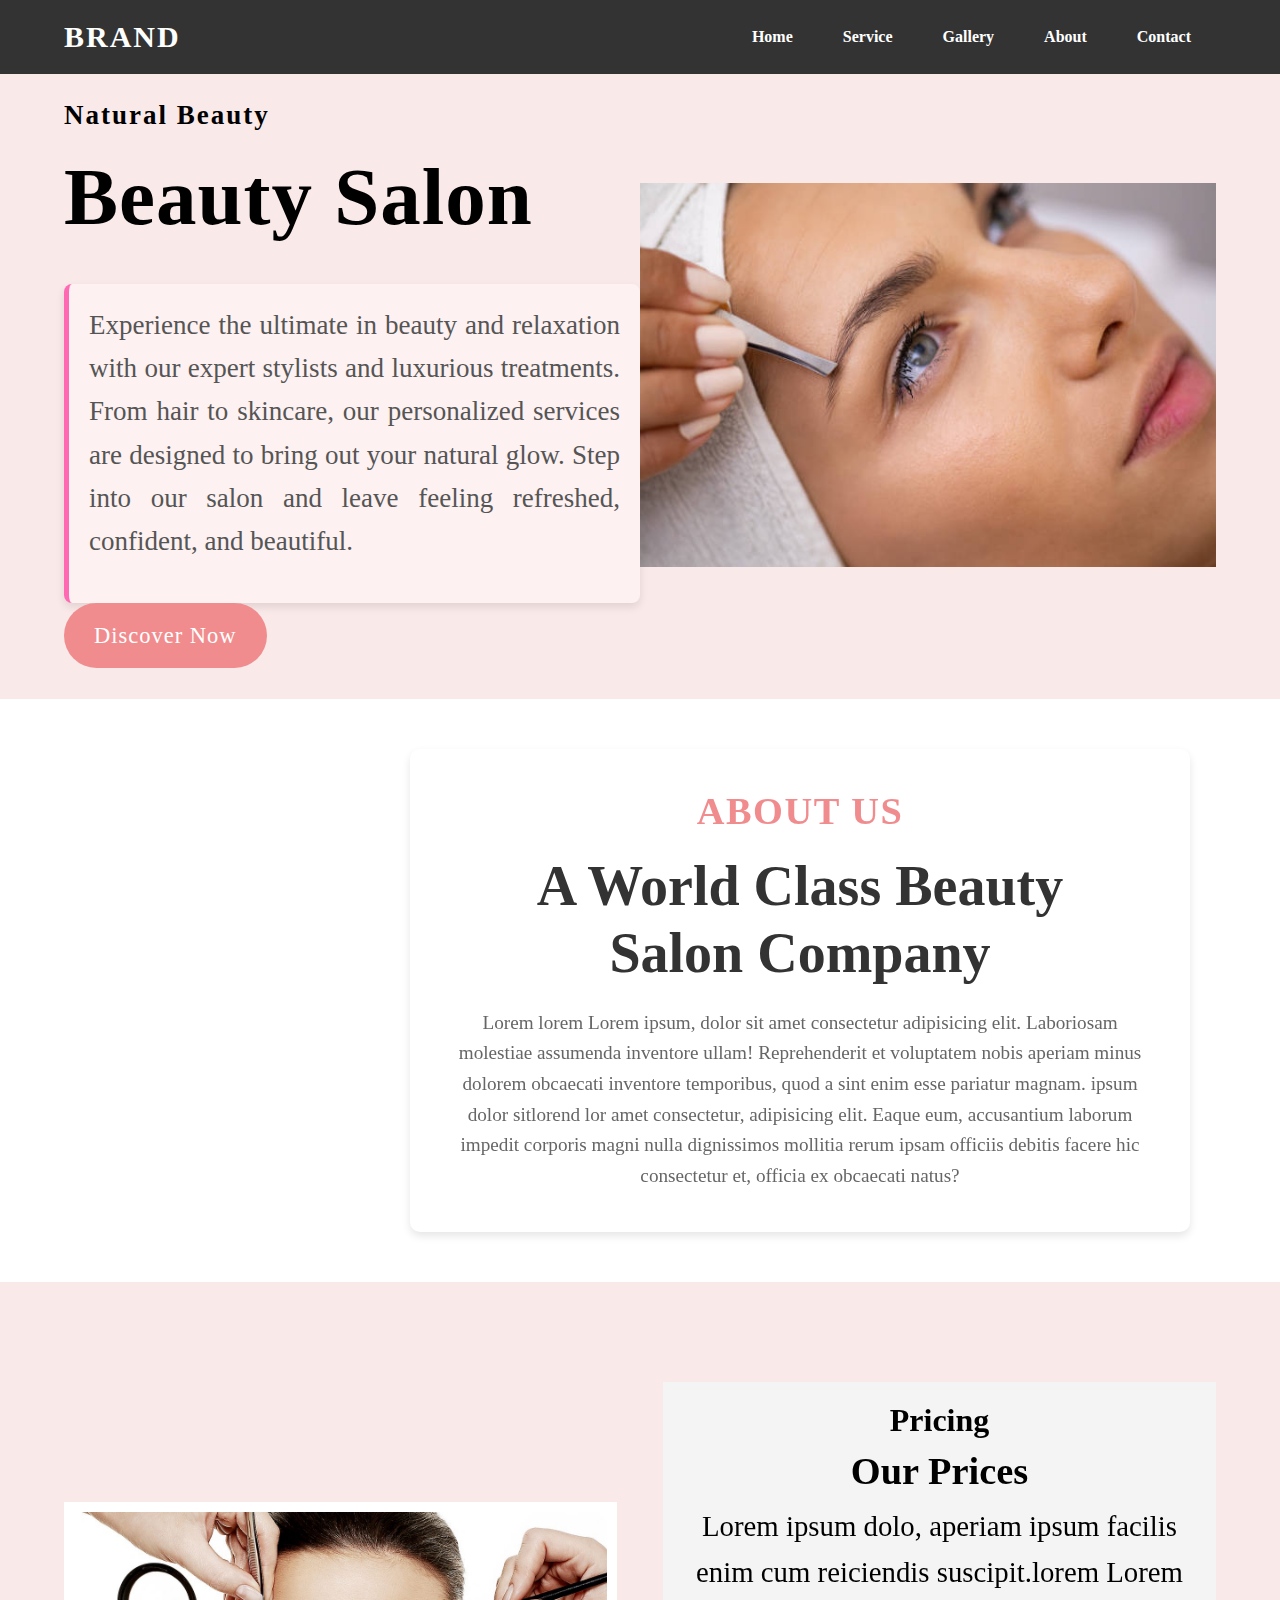
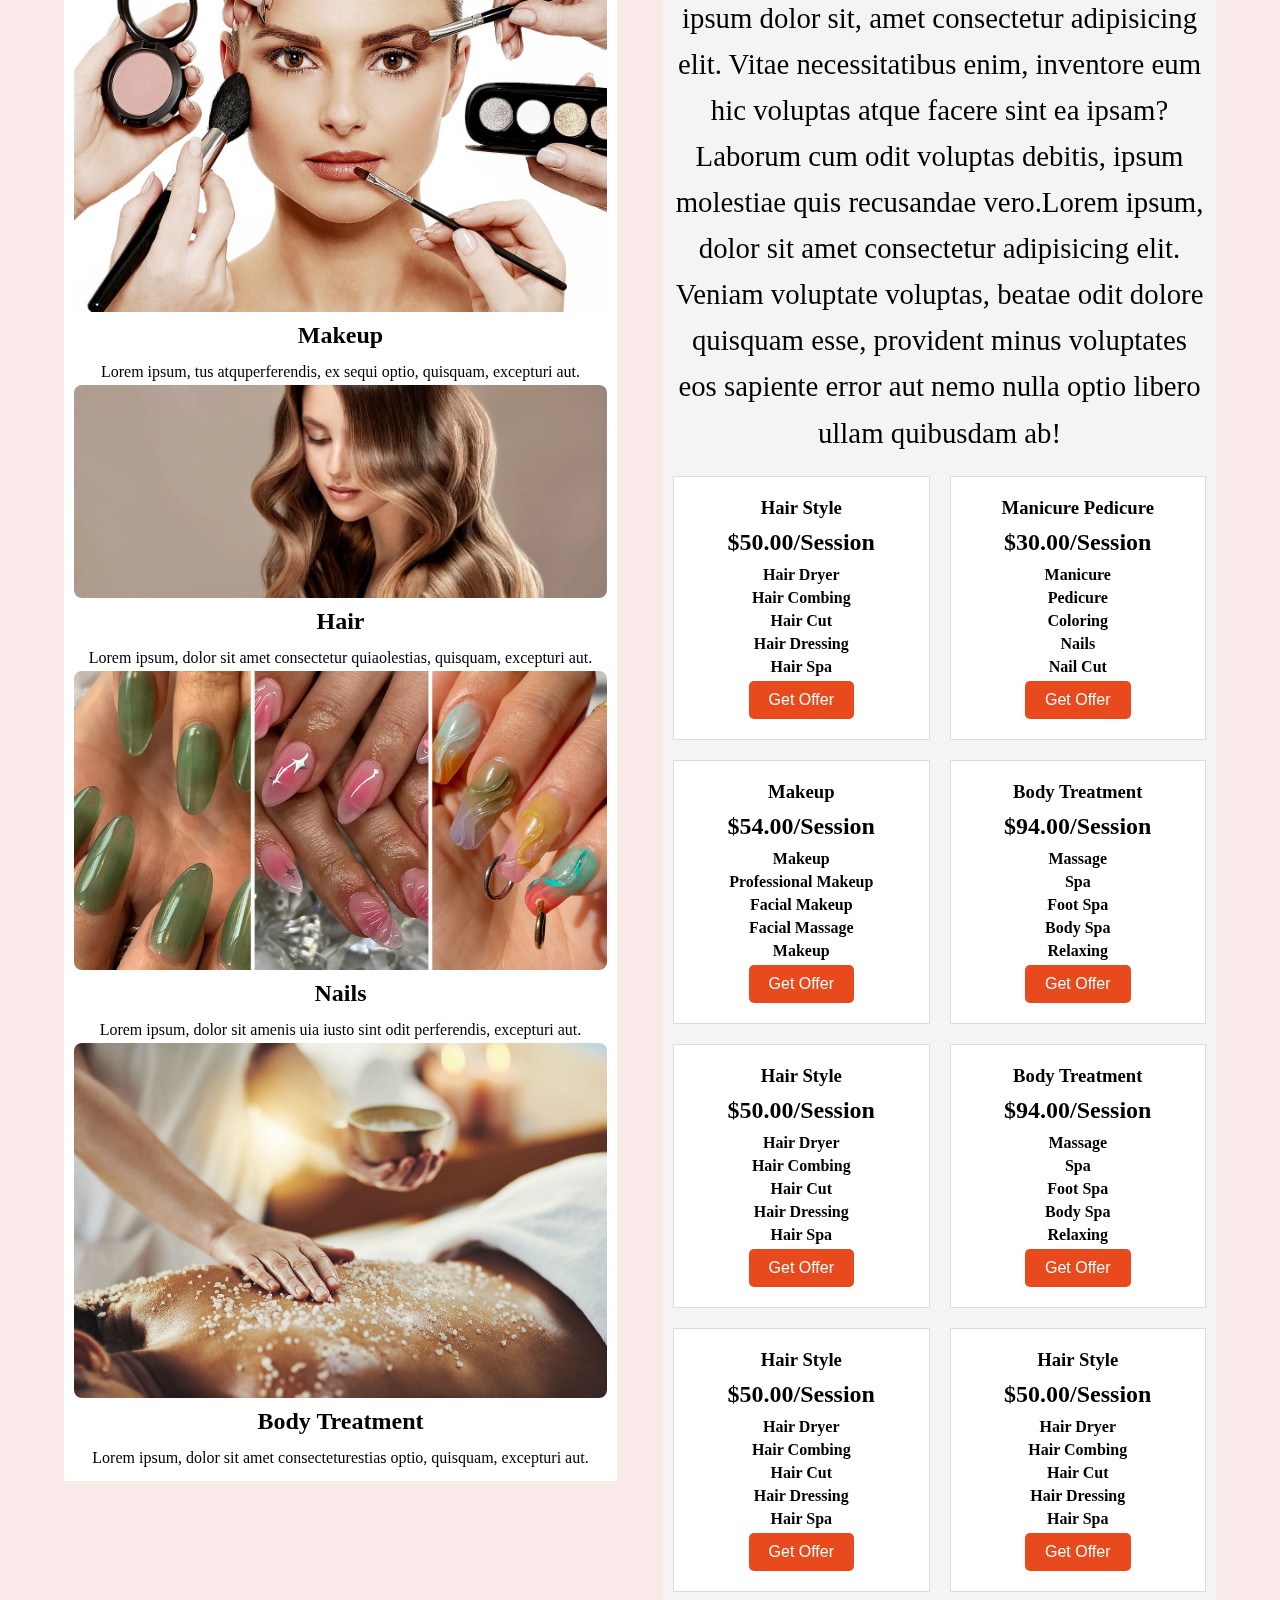
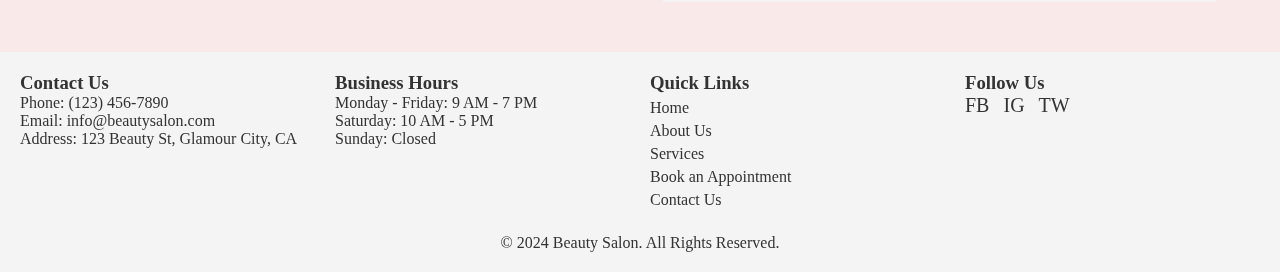
<file: index.html>
<!DOCTYPE html>
<html lang="en">

<head>
    <meta charset="UTF-8">
    <meta name="viewport" content="width=device-width, initial-scale=1.0">
    <title>Document</title>
    <link rel="stylesheet" href="style.css">
</head>

<body>

    <header>
        <a href="#" class="brand">Brand</a>
        <div class="menu">
            <div class="btn">
                <i class="fas fa-time close-btn"></i>
            </div>
            <a href="./index.html">Home</a>
            <a href="./services.html">Service</a>
            <a href="./gallery.html">Gallery</a>
            <a href="./about.html">About</a>
            <a href="./contact.html">Contact</a>
        </div>
        <div class="btn">
            <i class="fas fa-bars menu-btnS"></i>
        </div>
    </header>
    <!---container-->
    <div class="container">
        <div class="txt">
            <h3>Natural Beauty</h3>
            <h1>Beauty Salon</h1>
            <p class="txt-p">Experience the ultimate in beauty and relaxation with our expert stylists and luxurious treatments. From hair to skincare, our personalized services are designed to bring out your natural glow. Step into our salon and leave feeling refreshed, confident, and beautiful.</p>
            <a href="#">Discover Now</a>
        </div>
        <div class="img">
            <img src="./istockphoto-1173789579-612x612.jpg" alt="">
        </div>
    </div>
    <div class="about">
        <div class="img-sec">
          <!--<img src="./beauty.webp" alt="">--> 
           <!-- Video tag to play a video -->
 <!-- Embed the YouTube video using iframe -->
 <iframe width="640" height="360" 
 src="https://www.youtube.com/embed/pM2RIFs78pY" 
 title="YouTube video player" 
 frameborder="0" 
 allow="accelerometer; autoplay; clipboard-write; encrypted-media; gyroscope; picture-in-picture" 
 allowfullscreen>
</iframe> 
        </div>
        <div class="text-sec">
            <h3>About Us</h3>
            <h1>A World Class Beauty <br> Salon Company</h1>
            <p>Lorem lorem Lorem ipsum, dolor sit amet consectetur adipisicing elit. Laboriosam molestiae assumenda inventore ullam! Reprehenderit et voluptatem nobis aperiam minus dolorem obcaecati inventore temporibus, quod a sint enim esse pariatur magnam. ipsum dolor sitlorend lor amet consectetur, adipisicing elit. Eaque eum, accusantium laborum impedit corporis magni nulla dignissimos mollitia rerum ipsam officiis debitis facere hic consectetur et, officia ex obcaecati natus?</p>
        </div>

    </div>
   <!-- Services and Pricing Sections -->
<div class="container">
    <!-- Services Section -->
    <div class="services">
        <div class="main-col">
            <div class="col">
                <div class="one">
                    <img src="./makeup.jpg" alt="Makeup">
                    <h1>Makeup</h1>
                    <p>Lorem ipsum, tus atquperferendis, ex sequi optio, quisquam, excepturi aut.</p>
                </div>
                <div class="two">
                    <img src="./hair.webp" alt="Hair">
                    <h1>Hair</h1>
                    <p>Lorem ipsum, dolor sit amet consectetur quiaolestias, quisquam, excepturi aut.</p>
                </div>
                <div class="three">
                    <img src="./nails.webp" alt="Nails">
                    <h1>Nails</h1>
                    <p>Lorem ipsum, dolor sit amenis uia iusto sint odit perferendis,  excepturi aut.</p>
                </div>
                <div class="four">
                    <img src="./body-treatment.jpg" alt="Body Treatment">
                    <h1>Body Treatment</h1>
                    <p>Lorem ipsum, dolor sit amet consecteturestias optio, quisquam, excepturi aut.</p>
                </div> 
            </div>
        </div>
    </div>
    
    <!-- Pricing Section -->
    <div class="pricing">
        <div class="only-text">
            <h3>Pricing</h3>
            <h1>Our Prices</h1>
            <p>Lorem ipsum dolo, aperiam ipsum facilis enim cum reiciendis suscipit.lorem Lorem ipsum dolor sit, amet consectetur adipisicing elit. Vitae necessitatibus enim, inventore eum hic voluptas atque facere sint ea ipsam? Laborum cum odit voluptas debitis, ipsum molestiae quis recusandae vero.Lorem ipsum, dolor sit amet consectetur adipisicing elit. Veniam voluptate voluptas, beatae odit dolore quisquam esse, provident minus voluptates eos sapiente error aut nemo nulla optio libero ullam quibusdam ab!</p>
        </div>
        <div class="pricing-sec">
            <div class="one">
                <h3>Hair Style</h3>
                <h1>$50.00<span>/Session</span></h1>
                <h2>Hair Dryer</h2>
                <h2>Hair Combing</h2>
                <h2>Hair Cut</h2>
                <h2>Hair Dressing</h2>
                <h2>Hair Spa</h2>
                <button>Get Offer</button>
            </div>

            <div class="two">
                <h3>Manicure Pedicure</h3>
                <h1>$30.00<span>/Session</span></h1>
                <h2>Manicure</h2>
                <h2>Pedicure</h2>
                <h2>Coloring</h2>
                <h2>Nails</h2>
                <h2>Nail Cut</h2>
                <button>Get Offer</button>
            </div>
            <div class="three">
                <h3>Makeup</h3>
                <h1>$54.00<span>/Session</span></h1>
                <h2>Makeup</h2>
                <h2>Professional Makeup</h2>
                <h2>Facial Makeup</h2>
                <h2>Facial Massage</h2>
                <h2>Makeup</h2>
                <button>Get Offer</button>
            </div>
            <div class="four">
                <h3>Body Treatment</h3>
                <h1>$94.00<span>/Session</span></h1>
                <h2>Massage</h2>
                <h2>Spa</h2>
                <h2>Foot Spa</h2>
                <h2>Body Spa</h2>
                <h2>Relaxing</h2>
                <button>Get Offer</button>
            </div>
            <div class="one">
                <h3>Hair Style</h3>
                <h1>$50.00<span>/Session</span></h1>
                <h2>Hair Dryer</h2>
                <h2>Hair Combing</h2>
                <h2>Hair Cut</h2>
                <h2>Hair Dressing</h2>
                <h2>Hair Spa</h2>
                <button>Get Offer</button>
            </div>
            <div class="four">
                <h3>Body Treatment</h3>
                <h1>$94.00<span>/Session</span></h1>
                <h2>Massage</h2>
                <h2>Spa</h2>
                <h2>Foot Spa</h2>
                <h2>Body Spa</h2>
                <h2>Relaxing</h2>
                <button>Get Offer</button>
            </div>
            <div class="one">
                <h3>Hair Style</h3>
                <h1>$50.00<span>/Session</span></h1>
                <h2>Hair Dryer</h2>
                <h2>Hair Combing</h2>
                <h2>Hair Cut</h2>
                <h2>Hair Dressing</h2>
                <h2>Hair Spa</h2>
                <button>Get Offer</button>
            </div>
            <div class="one">
                <h3>Hair Style</h3>
                <h1>$50.00<span>/Session</span></h1>
                <h2>Hair Dryer</h2>
                <h2>Hair Combing</h2>
                <h2>Hair Cut</h2>
                <h2>Hair Dressing</h2>
                <h2>Hair Spa</h2>
                <button>Get Offer</button>
            </div>
           
        </div>
    </div>
</div>

    <footer>
        <div class="footer-container">
          <div class="footer-section">
            <h3>Contact Us</h3>
            <p>Phone: (123) 456-7890</p>
            <p>Email: info@beautysalon.com</p>
            <p>Address: 123 Beauty St, Glamour City, CA</p>
          </div>
          <div class="footer-section">
            <h3>Business Hours</h3>
            <p>Monday - Friday: 9 AM - 7 PM</p>
            <p>Saturday: 10 AM - 5 PM</p>
            <p>Sunday: Closed</p>
          </div>
          <div class="footer-section">
            <h3>Quick Links</h3>
            <ul>
              <li><a href="#">Home</a></li>
              <li><a href="#">About Us</a></li>
              <li><a href="#">Services</a></li>
              <li><a href="#">Book an Appointment</a></li>
              <li><a href="#">Contact Us</a></li>
            </ul>
          </div>
          <div class="footer-section">
            <h3>Follow Us</h3>
            <a href="#" class="social-icon">FB</a>
            <a href="#" class="social-icon">IG</a>
            <a href="#" class="social-icon">TW</a>
          </div>
        </div>
        <div class="footer-bottom">
          <p>&copy; 2024 Beauty Salon. All Rights Reserved.</p>
        </div>
      </footer>
      
    <script src="index.js"></script>

</body>

</html>
</file>
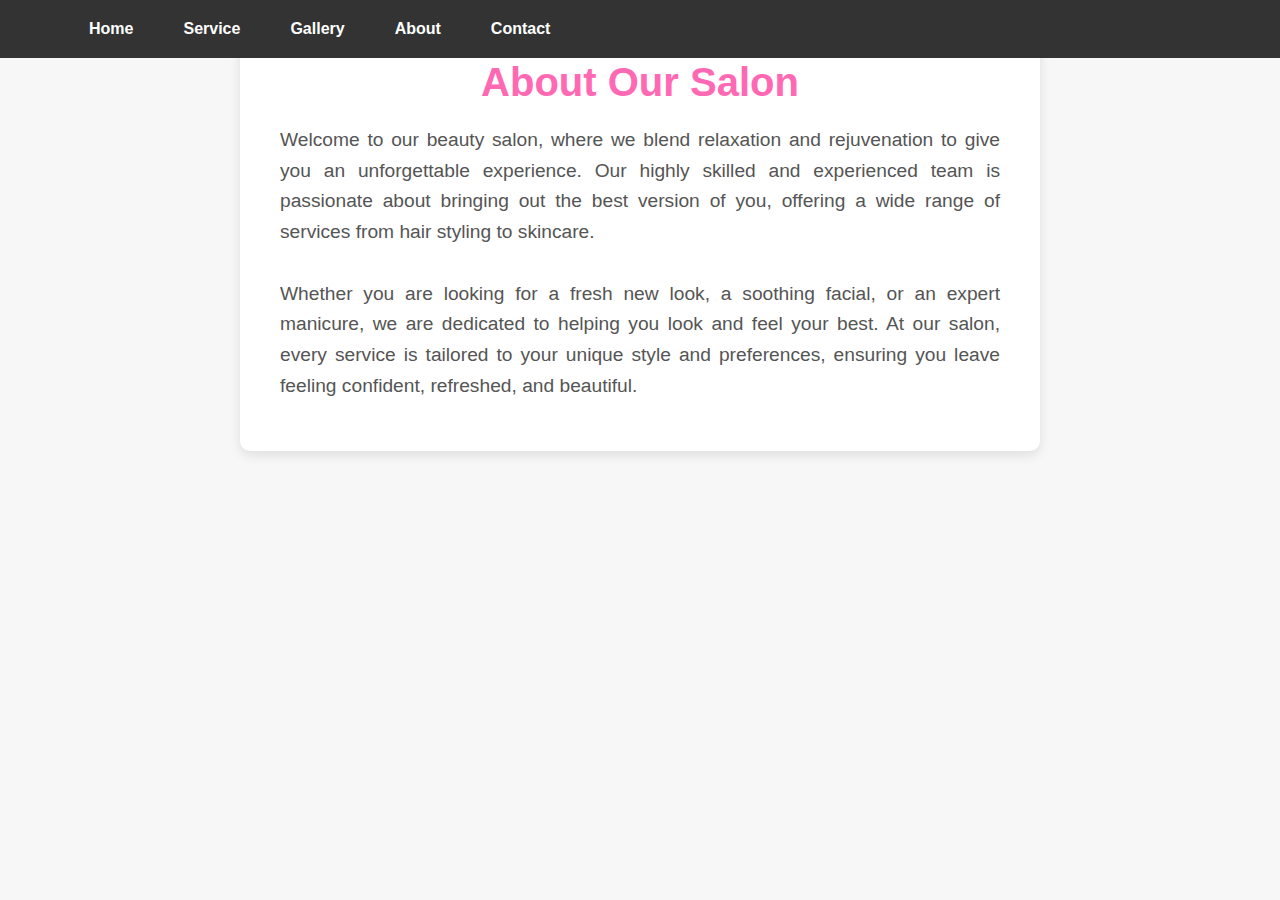
<file: about.html>
<!DOCTYPE html>
<html lang="en">
<head>
  <meta charset="UTF-8">
  <meta name="viewport" content="width=device-width, initial-scale=1.0">
  <title>About Us - Beauty Salon</title>
  <link rel="stylesheet" href="about.css">
  <link rel="stylesheet" href="style.css">
</head>
<body>
    <header>
        <div class="menu">
            <div class="btn">
                <i class="fas fa-time close-btn"></i>
            </div>
            <a href="./index.html">Home</a>
            <a href="./services.html">Service</a>
            <a href="./gallery">Gallery</a>
            <a href="./about.html">About</a>
            <a href="./contact.html">Contact</a>
        </div>
        <div class="btn">
            <i class="fas fa-bars menu-btnS"></i>
        </div>
    </header>
  <section class="about-section">
    <h1>About Our Salon</h1>
    <p class="about-text">
      Welcome to our beauty salon, where we blend relaxation and rejuvenation to give you an unforgettable experience. Our highly skilled and experienced team is passionate about bringing out the best version of you, offering a wide range of services from hair styling to skincare. 
      <br><br>
      Whether you are looking for a fresh new look, a soothing facial, or an expert manicure, we are dedicated to helping you look and feel your best. At our salon, every service is tailored to your unique style and preferences, ensuring you leave feeling confident, refreshed, and beautiful.
    </p>
  </section>

</body>
</html>
</file>
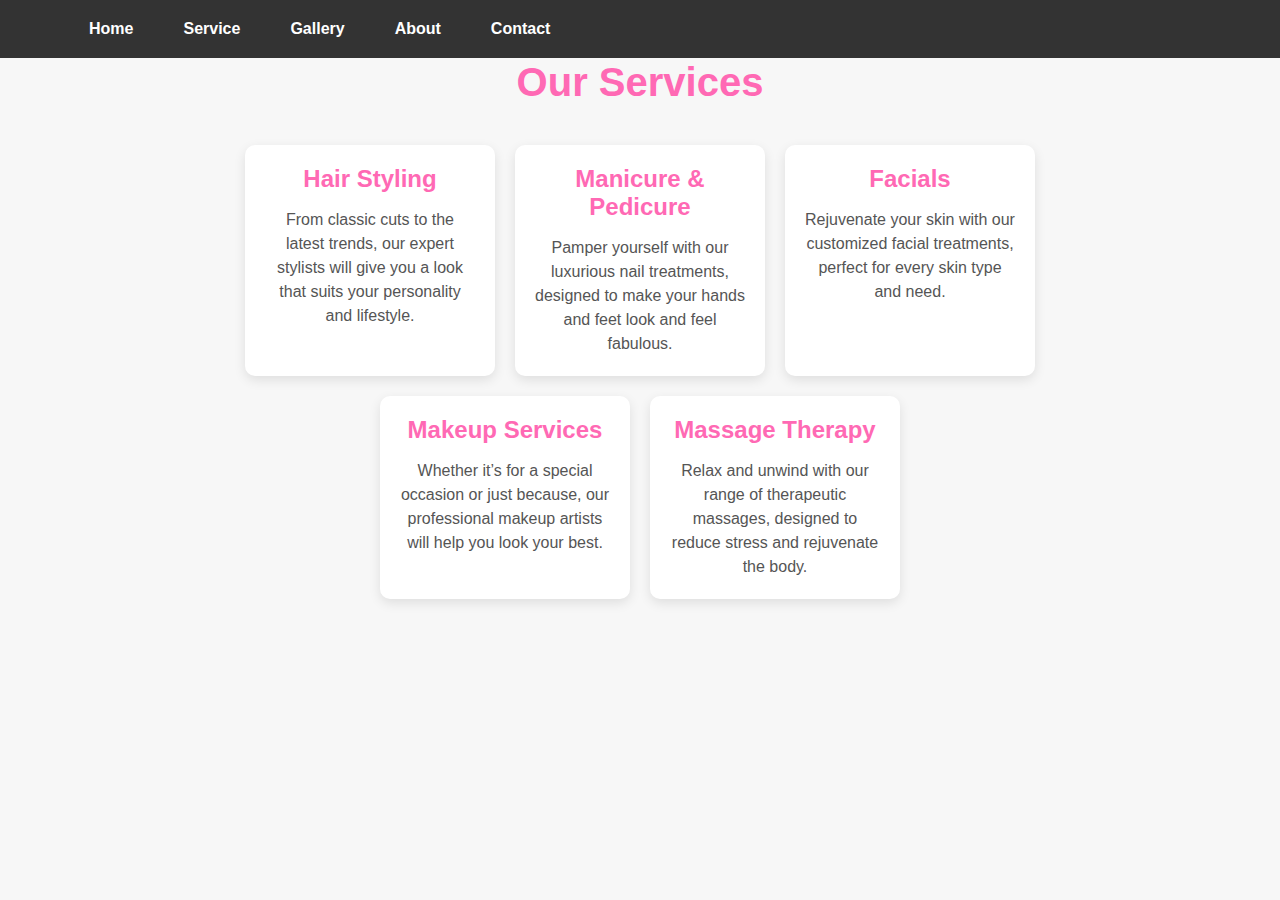
<file: services.html>
<!DOCTYPE html>
<html lang="en">
<head>
  <meta charset="UTF-8">
  <meta name="viewport" content="width=device-width, initial-scale=1.0">
  <title>Services - Beauty Salon</title>
  <link rel="stylesheet" href="services.css">
  <link rel="stylesheet" href="style.css">
</head>
<body>
  <header>
    <div class="menu">
        <div class="btn">
            <i class="fas fa-time close-btn"></i>
        </div>
        <a href="./index.html">Home</a>
        <a href="./services.html">Service</a>
        <a href="./gallery.html">Gallery</a>
        <a href="./about.html">About</a>
        <a href="./contact.html">Contact</a>
    </div>
    <div class="btn">
        <i class="fas fa-bars menu-btnS"></i>
    </div>
</header>
  <section class="services-section">
    <h1>Our Services</h1>
    <div class="services-container">

      <div class="service-box">
        <h2>Hair Styling</h2>
        <p>From classic cuts to the latest trends, our expert stylists will give you a look that suits your personality and lifestyle.</p>
      </div>

      <div class="service-box">
        <h2>Manicure & Pedicure</h2>
        <p>Pamper yourself with our luxurious nail treatments, designed to make your hands and feet look and feel fabulous.</p>
      </div>

      <div class="service-box">
        <h2>Facials</h2>
        <p>Rejuvenate your skin with our customized facial treatments, perfect for every skin type and need.</p>
      </div>

      <div class="service-box">
        <h2>Makeup Services</h2>
        <p>Whether it’s for a special occasion or just because, our professional makeup artists will help you look your best.</p>
      </div>

      <div class="service-box">
        <h2>Massage Therapy</h2>
        <p>Relax and unwind with our range of therapeutic massages, designed to reduce stress and rejuvenate the body.</p>
      </div>

    </div>
  </section>

</body>
</html>
</file>
<file: about.css>
body {
  font-family: "Arial", sans-serif;
  background-color: #f7f7f7;
  margin: 0;
  padding: 20px;
  text-align: center;
}

.about-section {
  background-color: #fff;
  padding: 40px;

  border-radius: 10px;
  box-shadow: 0 4px 12px rgba(0, 0, 0, 0.1);
  max-width: 800px;
  margin: 0 auto;
}

h1 {
  color: #ff69b4; /* Pink color for beauty salon theme */
  font-size: 2.5em;
  margin-bottom: 20px;
}

.about-text {
  font-size: 1.2em;
  line-height: 1.6;
  color: #555;
  text-align: justify;
}

.about-section p {
  margin-bottom: 10px;
}

@media (max-width: 768px) {
  .about-section {
    padding: 20px;
  }

  h1 {
    font-size: 2em;
  }

  .about-text {
    font-size: 1.1em;
  }
}
</file>
<file: services.css>
body {
  font-family: "Arial", sans-serif;
  background-color: #f7f7f7;
  margin: 0;
  padding: 20px;
  text-align: center;
}

.services-section {
  max-width: 1000px;
  margin: 0 auto;
  padding: 40px;
}

h1 {
  color: #ff69b4; /* Pink color for beauty salon theme */
  font-size: 2.5em;
  margin-bottom: 40px;
}

.services-container {
  display: flex;
  flex-wrap: wrap;
  justify-content: center;
  gap: 20px;
}

.service-box {
  background-color: #fff;
  padding: 20px;
  border-radius: 10px;
  box-shadow: 0 4px 12px rgba(0, 0, 0, 0.1);
  width: 250px;
  text-align: center;
}

.service-box h2 {
  color: #ff69b4;
  font-size: 1.5em;
  margin-bottom: 15px;
}

.service-box p {
  font-size: 1em;
  color: #555;
  line-height: 1.5;
}

@media (max-width: 768px) {
  .services-container {
    flex-direction: column;
    align-items: center;
  }

  .service-box {
    width: 100%;
    max-width: 400px;
  }
}
</file>
<file: style.css>
/* Reset margins and paddings */
* {
  margin: 0;
  padding: 0;
  box-sizing: border-box;
}

/* Header */
header {
  position: fixed;
  top: 0;
  left: 0;
  width: 100%;
  display: flex;
  justify-content: space-between;
  align-items: center;
  padding: 20px 5%;
  background-color: #333;
  color: #fff;
  z-index: 1000;
}

header .brand {
  font-size: 30px;
  font-weight: 700;
  text-transform: uppercase;
  text-decoration: none;
  letter-spacing: 2px;
  color: #fff;
}

header .menu {
  display: flex;
  align-items: center;
}

header .menu a {
  color: #fff;
  font-size: 16px;
  font-weight: 900;
  text-decoration: none;
  margin: 0 15px;
  padding: 0 10px;
  border-radius: 20px;
  transition: background-color 0.3s, color 0.3s;
}

header .menu a:hover {
  background-color: #fff;
  color: #000;
}

header .btn {
  display: none;
}

/* Container for text and image sections */
.container {
  display: flex;
  justify-content: space-between;
  align-items: center;
  padding: 100px 5% 50px;
  background-color: #fae9e9;
}

.container .txt {
  flex: 1;
  max-width: 50%;
}

.container .img {
  flex: 1;
  max-width: 50%;
  display: flex;
  justify-content: center;
}

.container img {
  width: 100%;
  height: auto;
}

.txt-p {
  font-family: "Georgia", serif;
  font-size: 1.2em;
  line-height: 1.6;
  color: #555;
  background-color: #fdf1f1;
  padding: 20px;
  border-left: 5px solid #ff69b4;
  border-radius: 8px;
  box-shadow: 0px 4px 8px rgba(0, 0, 0, 0.1);
  max-width: 800px;
  margin: 20px auto;
  text-align: justify;
}

.container .txt h3 {
  font-size: 3vmin;
  letter-spacing: 2px;
  padding-bottom: 20px;
}

.container .txt h1 {
  font-size: 9vmin;
  letter-spacing: 1px;
  padding-bottom: 20px;
}

.container .txt p {
  font-size: 3vmin;
  padding-bottom: 40px;
}

.container .txt a {
  font-size: 2.5vmin;
  text-decoration: none;
  letter-spacing: 1px;
  color: #fff;
  padding: 20px 30px;
  background-color: #f18c8e;
  border-radius: 50px;
}

/* About Section */
.about {
  width: 90%;
  margin: 50px auto;
  display: flex;
  flex-wrap: wrap;
  gap: 20px;
  align-items: center;
}

.about .img-sec iframe {
  width: 100%;
  max-width: 640px;
  height: 360px;
  border: none;
}

/* About Section - Text Section */
.about .text-sec {
  padding: 40px;
  max-width: 800px;
  margin: 0 auto;
  background-color: #fff; /* White background for contrast */
  border-radius: 10px; /* Rounded corners for a softer look */
  box-shadow: 0px 4px 8px rgba(0, 0, 0, 0.1); /* Soft shadow for depth */
  text-align: center; /* Center-align text for better readability */
}

.about .text-sec h3 {
  font-size: 2.4em;
  color: #f18c8e; /* Matching the brand color */
  text-transform: uppercase;
  letter-spacing: 1.5px;
  margin-bottom: 20px;
}

.about .text-sec h1 {
  font-size: 3.5em;
  line-height: 1.2;
  color: #333; /* Darker color for better readability */
  margin-bottom: 20px;
}

.about .text-sec p {
  font-size: 1.2em;
  color: #666; /* Slightly lighter gray for text */
  line-height: 1.6;
  margin: 0 auto; /* Center-align text for better alignment */
  max-width: 700px; /* Limit width for better readability */
}

/* Services and Pricing Sections */
/* Ensure consistent image sizing without affecting quality */
.services img,
.pricing .pricing-sec img {
  width: 100%;
  height: 200px; /* Fixed height for consistency, adjust as needed */
  object-fit: cover; /* Ensure the image covers the area without distortion */
  border-radius: 8px; /* Optional: Add rounded corners to match the design */
}

.services .col div {
  display: flex;
  flex-direction: column;
  align-items: center;
}

.services .col img {
  width: 100%; /* Adjust the width to fit the container */
  height: auto; /* Maintain aspect ratio */
}

/* For pricing section images */
.pricing-sec div img {
  width: 100%; /* Adjust the width to fit the container */
  height: auto; /* Maintain aspect ratio */
}

.services,
.pricing {
  width: 48%;
  padding: 10px;
}

.services {
  background-color: #fff;
}

.services .main-col {
  display: flex;
  flex-wrap: wrap;
}

.services .col div {
  flex: 1;
  min-width: 250px;
  text-align: center;
}

.services img {
  max-width: 100%;
  height: auto;
}

.services h1 {
  font-size: 1.5em;
  margin: 10px 0;
}

.services p {
  font-size: 1em;
  line-height: 1.6;
}

.pricing {
  background-color: #f4f4f4;
}

.pricing .only-text {
  text-align: center;
  margin-bottom: 20px;
}
.pricing .only-text h3 {
  font-size: 2rem;
  margin: 10px 0;
}
.pricing .only-text h1 {
  font-size: 2.4rem;
  margin: 10px 0;
}

.pricing .only-text p {
  font-size: 1.8rem;
  line-height: 1.6;
}

.pricing .pricing-sec {
  display: flex;
  flex-wrap: wrap;
  gap: 20px;
}

.pricing .pricing-sec div {
  flex: 1;
  min-width: 250px;
  padding: 20px;
  background-color: #fff;
  border: 1px solid #ddd;
  text-align: center;
}

.pricing .pricing-sec h1 {
  font-size: 1.5em;
  margin: 10px 0;
}

.pricing .pricing-sec h2 {
  font-size: 1em;
  margin: 5px 0;
}

.pricing button {
  background-color: #e8491d;
  color: #fff;
  border: none;
  padding: 10px 20px;
  font-size: 1em;
  cursor: pointer;
  border-radius: 5px;
  transition: background-color 0.3s;
}

.pricing button:hover {
  background-color: #d43f0f;
}

/* Footer */
footer {
  background-color: #f4f4f4;
  padding: 20px;
  color: #333;
}

.footer-container {
  display: flex;
  justify-content: space-between;
  flex-wrap: wrap;
  gap: 20px;
}

.footer-section {
  flex: 1;
  min-width: 200px;
}

.footer-section h3 {
  margin-top: 0;
}

.footer-section ul {
  list-style: none;
  padding: 0;
}

.footer-section ul li {
  margin: 5px 0;
}

.footer-section ul li a {
  text-decoration: none;
  color: #333;
}

.footer-section .social-icon {
  margin-right: 10px;
  text-decoration: none;
  color: #333;
  font-size: 20px;
}

.footer-bottom {
  text-align: center;
  margin-top: 20px;
}
</file>
